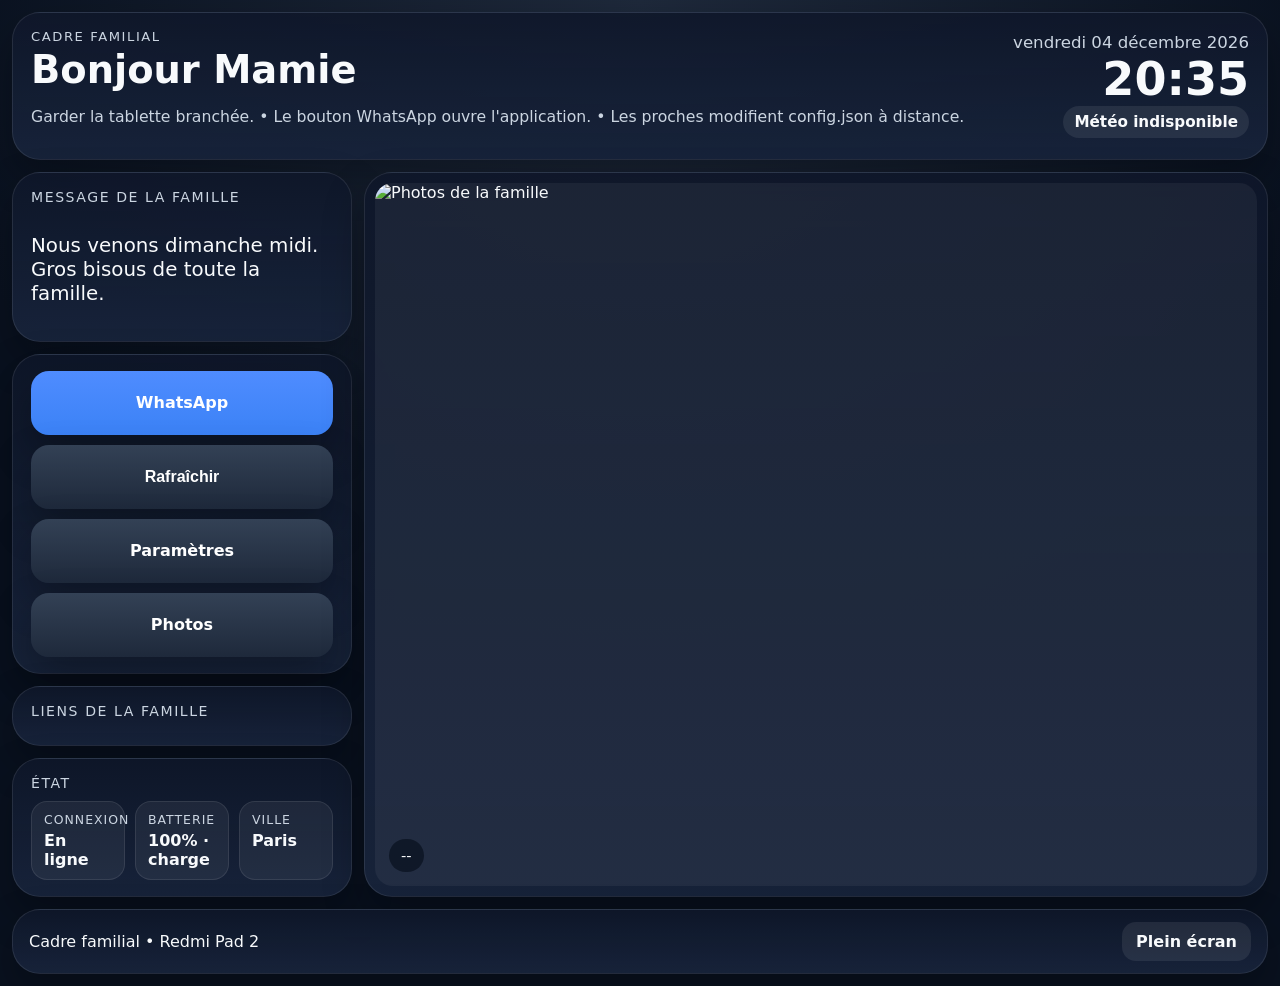
<file: index.html>
<!doctype html>
<html lang="fr">
<head>
  <meta charset="utf-8" />
  <meta name="viewport" content="width=device-width, initial-scale=1, viewport-fit=cover" />
  <meta name="theme-color" content="#09111f" />
  <meta name="apple-mobile-web-app-capable" content="yes" />
  <meta name="apple-mobile-web-app-status-bar-style" content="black-translucent" />
  <meta name="description" content="Cadre familial pour tablette" />
  <title>Cadre familial</title>
  <link rel="manifest" href="manifest.json" />
  <link rel="stylesheet" href="css/styles.css" />
</head>
<body>
  <main class="shell" id="appShell">
    <header class="header card">
      <div class="header-title">
        <p id="subtitle" class="eyebrow">Cadre familial</p>
        <h1 id="title">Bonjour</h1>
        <p id="familyNotes" class="small muted">Chargement...</p>
      </div>
      <div class="header-meta">
        <div id="dateLine" class="date-line">--</div>
        <div id="timeLine" class="time-line">--:--</div>
        <div id="weatherBadge" class="weather-badge">--</div>
      </div>
    </header>

    <aside class="sidebar">
      <section class="card message-card panel">
        <div class="panel-title">Message de la famille</div>
        <div id="messageBox" class="message-box">--</div>
      </section>

      <section class="actions card panel">
        <a id="whatsappLink" class="cta" href="#" rel="noopener noreferrer">WhatsApp</a>
        <button id="refreshBtn" class="secondary" type="button">Rafraîchir</button>
        <a id="settingsLink" class="secondary" href="settings.html">Paramètres</a>
        <a id="photoLink" class="secondary" href="#" rel="noopener noreferrer">Photos</a>
      </section>

      <section class="card links-card panel">
        <div class="panel-title">Liens de la famille</div>
        <div id="linkList" class="link-list"></div>
      </section>

      <section class="card status-card panel">
        <div class="panel-title">État</div>
        <div class="status-grid">
          <div>
            <span class="status-label">Connexion</span>
            <span id="networkLine" class="status-value">--</span>
          </div>
          <div>
            <span class="status-label">Batterie</span>
            <span id="batteryLine" class="status-value">--</span>
          </div>
          <div>
            <span class="status-label">Ville</span>
            <span id="cityLine" class="status-value">--</span>
          </div>
        </div>
      </section>
    </aside>

    <section class="card photo-card">
      <div class="photo-stage">
        <img id="photoImg" alt="Photos de la famille" />
        <div id="photoLabel" class="photo-label">--</div>
      </div>
    </section>

    <footer class="footer card">
      <span>Cadre familial • Redmi Pad 2</span>
      <button id="fullscreenBtn" class="footer-action" type="button">Plein écran</button>
    </footer>
  </main>

  <script src="js/storage.js"></script>
  <script src="js/weather.js"></script>
  <script src="js/slideshow.js"></script>
  <script src="js/app.js"></script>
</body>
</html>
</file>
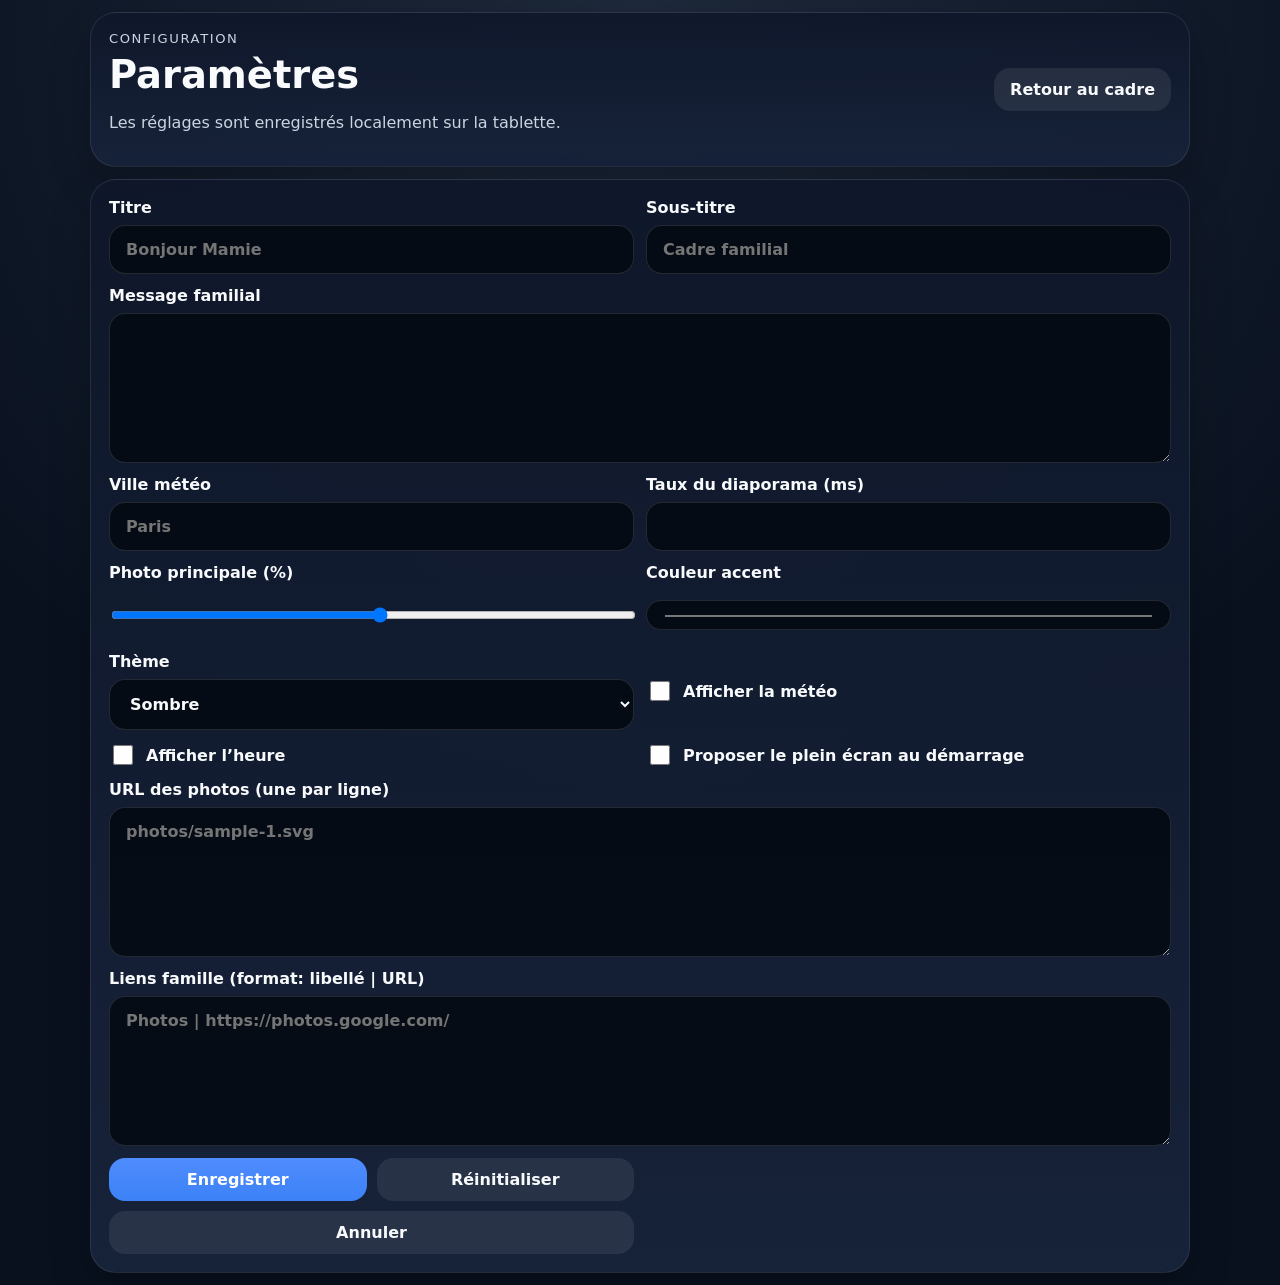
<file: settings.html>
<!doctype html>
<html lang="fr">
<head>
  <meta charset="utf-8" />
  <meta name="viewport" content="width=device-width, initial-scale=1, viewport-fit=cover" />
  <meta name="theme-color" content="#09111f" />
  <title>Paramètres — Cadre familial</title>
  <link rel="stylesheet" href="css/settings.css" />
</head>
<body>
  <main class="settings-shell">
    <header class="settings-header card">
      <div>
        <p class="eyebrow">Configuration</p>
        <h1>Paramètres</h1>
        <p class="muted">Les réglages sont enregistrés localement sur la tablette.</p>
      </div>
      <a class="back-link" href="index.html">Retour au cadre</a>
    </header>

    <section class="card settings-card">
      <form id="settingsForm" class="settings-form">
        <label>
          <span>Titre</span>
          <input id="titleInput" type="text" placeholder="Bonjour Mamie" />
        </label>

        <label>
          <span>Sous-titre</span>
          <input id="subtitleInput" type="text" placeholder="Cadre familial" />
        </label>

        <label class="full">
          <span>Message familial</span>
          <textarea id="messageInput" rows="4"></textarea>
        </label>

        <label>
          <span>Ville météo</span>
          <input id="cityInput" type="text" placeholder="Paris" />
        </label>

        <label>
          <span>Taux du diaporama (ms)</span>
          <input id="intervalInput" type="number" min="3000" step="500" />
        </label>

        <label>
          <span>Photo principale (%)</span>
          <input id="photoScaleInput" type="range" min="50" max="85" step="1" />
        </label>

        <label>
          <span>Couleur accent</span>
          <input id="accentInput" type="color" />
        </label>

        <label>
          <span>Thème</span>
          <select id="themeModeInput">
            <option value="dark">Sombre</option>
            <option value="light">Clair</option>
            <option value="system">Système</option>
          </select>
        </label>

        <label class="toggle">
          <input id="showWeatherInput" type="checkbox" />
          <span>Afficher la météo</span>
        </label>

        <label class="toggle">
          <input id="showTimeInput" type="checkbox" />
          <span>Afficher l’heure</span>
        </label>

        <label class="toggle">
          <input id="fullScreenInput" type="checkbox" />
          <span>Proposer le plein écran au démarrage</span>
        </label>

        <label class="full">
          <span>URL des photos (une par ligne)</span>
          <textarea id="photosInput" rows="5" placeholder="photos/sample-1.svg"></textarea>
        </label>

        <label class="full">
          <span>Liens famille (format: libellé | URL)</span>
          <textarea id="linksInput" rows="4" placeholder="Photos | https://photos.google.com/"></textarea>
        </label>

        <div class="full buttons">
          <button class="primary" type="submit">Enregistrer</button>
          <button id="resetBtn" class="secondary" type="button">Réinitialiser</button>
          <a class="secondary" href="index.html">Annuler</a>
        </div>
      </form>
    </section>
  </main>

  <script src="js/storage.js"></script>
  <script src="js/settings.js"></script>
</body>
</html>
</file>
<file: css/styles.css>
:root {
  --bg: #09111f;
  --bg2: #101a2d;
  --panel: rgba(15, 23, 42, 0.9);
  --panel-2: rgba(23, 35, 58, 0.98);
  --text: #f8fafc;
  --muted: #cbd5e1;
  --accent: #4f8cff;
  --accent-strong: #3b82f6;
  --radius: 28px;
  --shadow: 0 18px 42px rgba(0, 0, 0, 0.28);
  --border: rgba(255, 255, 255, 0.09);
  --gap: 12px;
  --pad: 12px;
  --card-pad: 16px 18px;
  --sidebar-width: 340px;
  --photo-scale: 72%;
}

* { box-sizing: border-box; }
html { width: 100%; min-height: 100%; -webkit-text-size-adjust: 100%; }
html, body {
  margin: 0;
  width: 100%;
  min-height: 100%;
  overflow-x: hidden;
  background: radial-gradient(circle at top, #1e293b 0%, var(--bg) 60%);
  color: var(--text);
  font-family: Inter, system-ui, -apple-system, BlinkMacSystemFont, "Segoe UI", sans-serif;
}
body { padding: var(--pad); }
a, button { -webkit-tap-highlight-color: transparent; }
img, video, canvas { max-width: 100%; }

body[data-theme="light"] {
  --bg: #eff4ff;
  --bg2: #dbe6ff;
  --panel: rgba(255,255,255,0.9);
  --panel-2: rgba(245,247,255,0.97);
  --text: #0f172a;
  --muted: #475569;
  --border: rgba(15, 23, 42, 0.08);
  background: radial-gradient(circle at top, #ffffff 0%, #dbe6ff 65%);
}

.shell {
  width: 100%;
  max-width: 1500px;
  margin: 0 auto;
  display: grid;
  gap: var(--gap);
  grid-template-columns: minmax(280px, var(--sidebar-width)) 1fr;
  grid-template-rows: auto 1fr auto;
  grid-template-areas:
    "header header"
    "sidebar photo"
    "footer footer";
  min-height: calc(100svh - (var(--pad) * 2));
}

.card {
  background: linear-gradient(180deg, var(--panel), var(--panel-2));
  border: 1px solid var(--border);
  border-radius: var(--radius);
  box-shadow: var(--shadow);
}

.header {
  grid-area: header;
  display: flex;
  align-items: center;
  justify-content: space-between;
  gap: 14px;
  padding: 16px 18px;
}

.header-title, .header-meta { min-width: 0; }
.header-meta {
  text-align: right;
  display: grid;
  gap: 4px;
}

.eyebrow {
  margin: 0 0 6px;
  color: var(--muted);
  text-transform: uppercase;
  letter-spacing: 0.12em;
  font-size: 0.82rem;
}

h1 {
  margin: 0;
  font-size: clamp(1.9rem, 3vw, 3.2rem);
  line-height: 1.05;
}

.small { font-size: 0.98rem; line-height: 1.35; }
.muted { color: var(--muted); }

.date-line { color: var(--muted); font-size: clamp(0.95rem, 1.3vw, 1.15rem); }
.time-line { font-size: clamp(2rem, 3.6vw, 3.6rem); font-weight: 800; line-height: 1; }
.weather-badge {
  justify-self: end;
  padding: 7px 11px;
  border-radius: 999px;
  background: rgba(255,255,255,0.08);
  color: var(--text);
  font-weight: 700;
  font-size: 0.95rem;
}

.sidebar { grid-area: sidebar; display: grid; gap: var(--gap); align-content: start; min-width: 0; }
.photo-card { grid-area: photo; min-width: 0; overflow: hidden; padding: 10px; }
.footer { grid-area: footer; display: flex; align-items: center; justify-content: space-between; gap: 12px; padding: 12px 16px; }
.footer-action {
  border: 0; background: rgba(255,255,255,0.08); color: var(--text);
  border-radius: 14px; padding: 10px 14px; font: inherit; font-weight: 700; cursor: pointer;
}

.panel { padding: var(--card-pad); }
.panel-title {
  font-size: 0.88rem; text-transform: uppercase; letter-spacing: 0.11em;
  color: var(--muted); margin-bottom: 10px;
}

.message-box {
  font-size: clamp(1.1rem, 1.55vw, 1.8rem);
  line-height: 1.22;
  min-height: 110px;
  display: flex;
  align-items: center;
  overflow-wrap: anywhere;
  word-break: break-word;
}

.actions { display: grid; gap: 10px; }
.cta, .secondary {
  min-height: 64px; padding: 0 16px; border: 0; border-radius: 18px;
  box-shadow: var(--shadow); display: inline-flex; align-items: center; justify-content: center;
  text-decoration: none; font-size: clamp(1rem, 1.25vw, 1.2rem); font-weight: 800; color: white;
}
.cta { background: linear-gradient(180deg, var(--accent), var(--accent-strong)); }
.secondary { background: linear-gradient(180deg, #334155, #1e293b); cursor: pointer; }

.link-list { display: flex; flex-wrap: wrap; gap: 10px; }
.link-pill {
  padding: 12px 14px; border-radius: 999px; background: rgba(255,255,255,0.08);
  color: var(--text); text-decoration: none; font-weight: 700;
}

.status-grid {
  display: grid;
  grid-template-columns: repeat(3, minmax(0, 1fr));
  gap: 10px;
}
.status-grid > div {
  background: rgba(255,255,255,0.06); border: 1px solid var(--border);
  border-radius: 16px; padding: 10px 12px; min-width: 0;
}
.status-label { display: block; font-size: 0.78rem; color: var(--muted); text-transform: uppercase; letter-spacing: 0.08em; }
.status-value { display: block; margin-top: 4px; font-weight: 800; }

.photo-stage {
  position: relative; width: 100%; height: 100%; min-height: 0; overflow: hidden;
  border-radius: calc(var(--radius) - 10px); background: rgba(255,255,255,0.05);
}
.photo-stage img {
  width: 100%; height: 100%; object-fit: cover; display: block;
  opacity: 1; transition: opacity 500ms ease, transform 700ms ease;
  transform: scale(1);
}
.photo-stage img.is-fading { opacity: 0; transform: scale(1.01); }
.photo-label {
  position: absolute; left: 14px; bottom: 14px; padding: 8px 12px; border-radius: 999px;
  background: rgba(9, 17, 31, 0.72); font-size: 0.92rem;
}

[data-show-weather="false"] #weatherBadge { display: none; }
[data-show-time="false"] #timeLine { display: none; }
[data-show-time="false"] .date-line { margin-top: 4px; }

body.compact .message-box { min-height: 86px; }
body.compact .cta, body.compact .secondary { min-height: 56px; }
body.compact .photo-card { padding: 8px; }

@media (orientation: landscape) {
  .shell { grid-template-columns: minmax(290px, var(--sidebar-width)) 1fr; grid-template-rows: auto 1fr auto; grid-template-areas: "header header" "sidebar photo" "footer footer"; }
  .photo-card { min-height: 0; }
  .photo-stage { min-height: 0; }
  .sidebar { align-content: stretch; }
  .message-card { min-height: 0; }
  .links-card { min-height: 0; }
}

@media (orientation: portrait) {
  body { padding: 10px; }
  .shell {
    grid-template-columns: 1fr;
    grid-template-rows: auto auto minmax(320px, 1fr) auto auto auto;
    grid-template-areas: "header" "sidebar" "photo" "footer";
  }
  .header { flex-direction: column; align-items: flex-start; }
  .header-meta { text-align: left; justify-items: start; }
  .status-grid { grid-template-columns: 1fr; }
  .photo-card { min-height: 42vh; }
}

@media (max-width: 920px) {
  .shell { grid-template-columns: 1fr; grid-template-areas: "header" "sidebar" "photo" "footer"; }
  .header { flex-direction: column; align-items: flex-start; }
  .header-meta { text-align: left; justify-items: start; }
}

@media (max-width: 700px) {
  body { padding: 8px; }
  .header { padding: 14px; }
  .panel, .photo-card { padding: 12px; }
  .photo-card { min-height: 34vh; }
  .actions { grid-template-columns: 1fr; }
  .status-grid { grid-template-columns: 1fr; }
  .footer { flex-direction: column; align-items: flex-start; }
}
</file>
<file: css/settings.css>
:root {
  --bg: #09111f;
  --panel: rgba(15, 23, 42, 0.92);
  --panel-2: rgba(23, 35, 58, 0.98);
  --text: #f8fafc;
  --muted: #cbd5e1;
  --accent: #4f8cff;
  --radius: 26px;
  --shadow: 0 18px 42px rgba(0, 0, 0, 0.22);
  --border: rgba(255,255,255,0.09);
}
* { box-sizing: border-box; }
html, body { margin: 0; min-height: 100%; width: 100%; }
body {
  padding: 12px;
  background: radial-gradient(circle at top, #1e293b 0%, var(--bg) 60%);
  color: var(--text);
  font-family: Inter, system-ui, -apple-system, BlinkMacSystemFont, "Segoe UI", sans-serif;
}
a { color: inherit; }
.card {
  background: linear-gradient(180deg, var(--panel), var(--panel-2));
  border: 1px solid var(--border);
  border-radius: var(--radius);
  box-shadow: var(--shadow);
}
.settings-shell {
  width: min(1100px, 100%);
  margin: 0 auto;
  display: grid;
  gap: 12px;
}
.settings-header {
  padding: 18px;
  display: flex;
  justify-content: space-between;
  gap: 12px;
  align-items: center;
}
.eyebrow {
  margin: 0 0 6px;
  color: var(--muted);
  text-transform: uppercase;
  letter-spacing: 0.12em;
  font-size: 0.82rem;
}
h1 { margin: 0; font-size: clamp(1.8rem, 3vw, 3rem); }
.muted { color: var(--muted); }
.back-link, .primary, .secondary {
  display: inline-flex; align-items: center; justify-content: center; gap: 8px;
  border: 0; border-radius: 16px; text-decoration: none; font: inherit; font-weight: 800;
  padding: 12px 16px; cursor: pointer;
}
.back-link, .secondary { background: rgba(255,255,255,0.08); color: var(--text); }
.primary { background: linear-gradient(180deg, var(--accent), #3b82f6); color: white; }
.settings-card { padding: 18px; }
.settings-form { display: grid; gap: 12px; grid-template-columns: repeat(2, minmax(0, 1fr)); }
label { display: grid; gap: 8px; font-weight: 700; }
label span { color: var(--text); }
label.full { grid-column: 1 / -1; }
input, textarea, select {
  width: 100%; border-radius: 16px; border: 1px solid rgba(255,255,255,.12);
  background: rgba(5,10,18,.9); color: var(--text); padding: 14px 16px; font: inherit;
}
textarea { min-height: 150px; resize: vertical; }
.toggle { display: flex; grid-column: span 1; align-items: center; gap: 10px; }
.toggle input { width: 20px; height: 20px; }
.buttons { display: flex; flex-wrap: wrap; gap: 10px; }
.buttons > * { flex: 1 1 180px; }
.note { font-size: 0.94rem; color: var(--muted); }
@media (max-width: 780px) {
  .settings-header { flex-direction: column; align-items: flex-start; }
  .settings-form { grid-template-columns: 1fr; }
}
</file>
